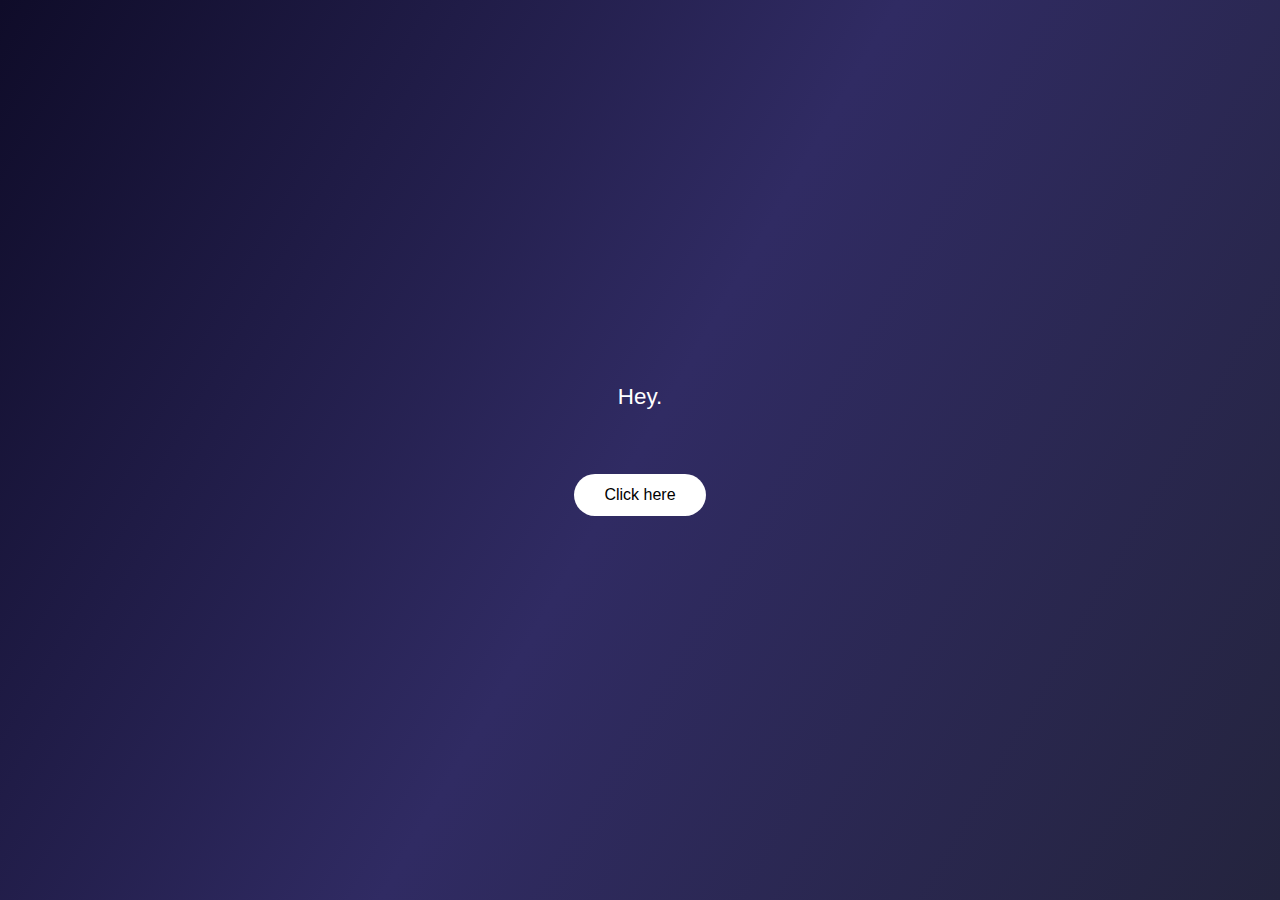
<file: index.html>
<!DOCTYPE html>
<html lang="en">
<head>
    <meta charset="UTF-8">
    <meta name="viewport" content="width=device-width, initial-scale=1.0">
    <title>Wait.</title>
    <link rel="stylesheet" href="style.css">
</head>
<body class="intro">

    <div class="intro-content">
        <p id="typingText"></p>
        <button id="enterBtn" onclick="goNext()">Click here</button>
    </div>

    <script src="script.js"></script>
</body>
</html>
</file>
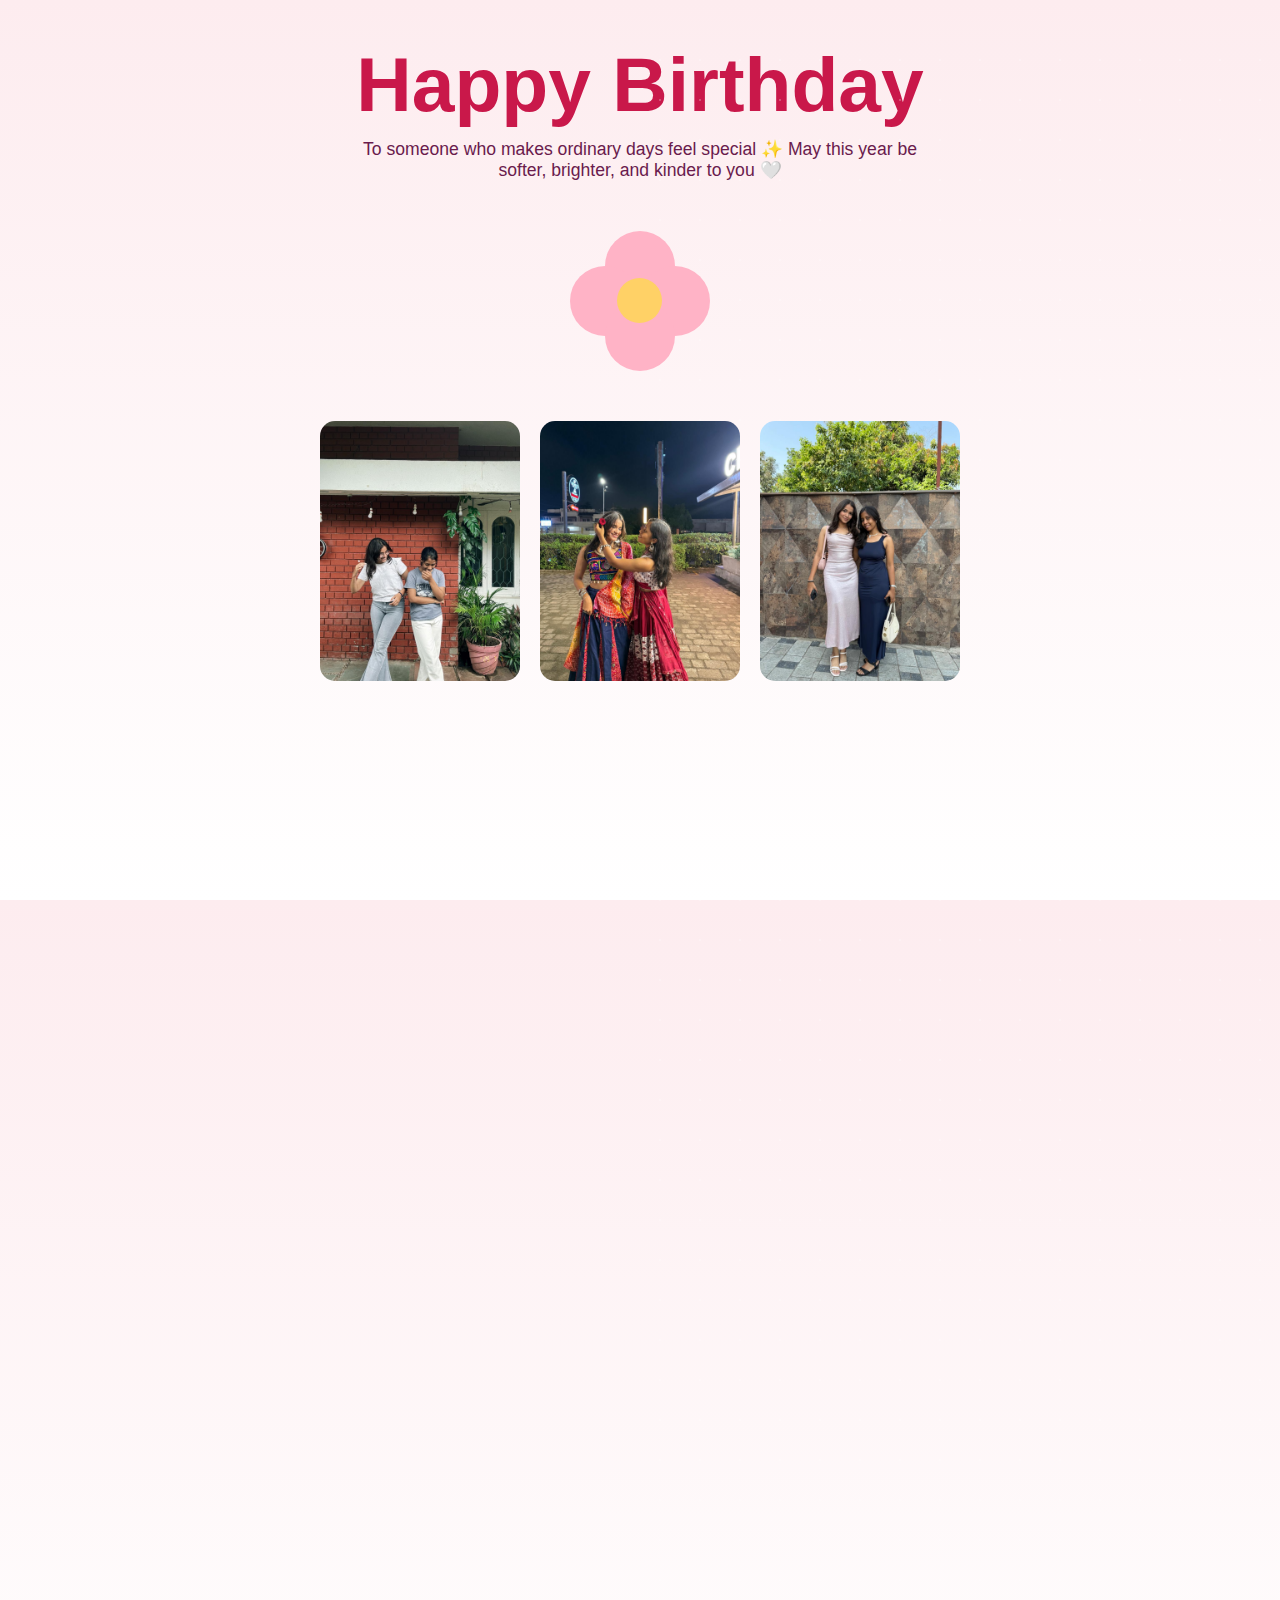
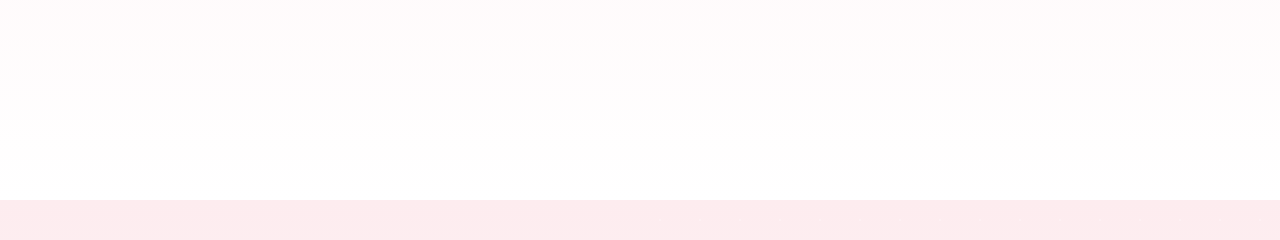
<file: surprise.html>
<!DOCTYPE html>
<html lang="en">
<head>
    <meta charset="UTF-8">
    <meta name="viewport" content="width=device-width, initial-scale=1.0">
    <title>Happy Birthday 🎂</title>
    <link rel="stylesheet" href="style.css">
</head>
<body class="surprise">

    <!-- Sparkles -->
    <div class="particles"></div>

    <h1 class="birthday-title">Happy Birthday</h1>
    <p class="subtitle">
        To someone who makes ordinary days feel special ✨  
        May this year be softer, brighter, and kinder to you 🤍
    </p>

    <!-- Flower -->
    <div class="flower">
        <span></span><span></span><span></span><span></span>
        <div class="core"></div>
    </div>

    <!-- Cards -->
    <div class="cards">
        <div class="card">
            <div class="inner">
                <div class="front">
                    <img src="images/img1.jpeg">
                </div>
                <div class="back">
                    Pretty face. Zero thoughts detected.
                </div>
            </div>
        </div>

        <div class="card">
            <div class="inner">
                <div class="front">
                    <img src="images/img2.jpeg">
                </div>
                <div class="back">
                    Looks calm. Causes chaos.
                </div>
            </div>
        </div>

        <div class="card">
            <div class="inner">
                <div class="front">
                    <img src="images/img3.jpeg">
                </div>
                <div class="back">
                    A walking “don’t judge me” warning.
                </div>
            </div>
        </div>
    </div>

</body>
</html>
</file>
<file: style.css>
* {
    margin: 0;
    padding: 0;
    box-sizing: border-box;
    font-family: 'Poppins', sans-serif;
}

/* INTRO PAGE */
.intro {
    height: 100vh;
    background: linear-gradient(120deg, #0f0c29, #302b63, #24243e);
    display: flex;
    align-items: center;
    justify-content: center;
    color: white;
}

.intro-content {
    text-align: center;
    max-width: 90%;
}

#typingText {
    font-size: 1.4rem;
    min-height: 60px;
    margin-bottom: 30px;
}

#enterBtn {
    padding: 12px 30px;
    border-radius: 50px;
    border: none;
    background: white;
    color: black;
    font-size: 1rem;
    cursor: pointer;
    transition: transform 0.4s ease;
}

/* SURPRISE PAGE */
.surprise {
    min-height: 100vh;
    background: linear-gradient(to bottom, #fdecef, #ffffff);
    text-align: center;
    padding: 40px 20px;
    position: relative;
    overflow: hidden;
}

/* BIRTHDAY TEXT */
.birthday-title {
    font-size: clamp(3rem, 6vw, 5rem);
    color: #c9184a;
    margin-bottom: 10px;
}

.subtitle {
    font-size: 1.1rem;
    max-width: 600px;
    margin: auto;
    color: #6a1b4d;
}

/* FLOWER */
.flower {
    width: 140px;
    height: 140px;
    margin: 50px auto;
    position: relative;
    animation: bloom 2s ease;
}

.flower span {
    position: absolute;
    width: 70px;
    height: 70px;
    background: #ffb3c6;
    border-radius: 50%;
}

.flower span:nth-child(1){top:0;left:35px;}
.flower span:nth-child(2){left:0;top:35px;}
.flower span:nth-child(3){right:0;top:35px;}
.flower span:nth-child(4){bottom:0;left:35px;}

.core {
    width: 45px;
    height: 45px;
    background: #ffd166;
    border-radius: 50%;
    position: absolute;
    top: 47px;
    left: 47px;
}

@keyframes bloom {
    from { transform: scale(0); }
    to { transform: scale(1); }
}

/* FLASHCARDS */
.cards {
    display: flex;
    justify-content: center;
    gap: 20px;
    flex-wrap: wrap;
    margin-top: 30px;
}

.card {
    width: 200px;
    height: 260px;
    perspective: 1000px;
}

.inner {
    width: 100%;
    height: 100%;
    transition: transform 0.8s;
    transform-style: preserve-3d;
}

.card:hover .inner {
    transform: rotateY(180deg);
}

.front, .back {
    position: absolute;
    width: 100%;
    height: 100%;
    backface-visibility: hidden;
    border-radius: 15px;
}

.front img {
    width: 100%;
    height: 100%;
    object-fit: cover;
    border-radius: 15px;
}

.back {
    background: #ff758f;
    color: white;
    display: flex;
    align-items: center;
    justify-content: center;
    padding: 15px;
    transform: rotateY(180deg);
    font-size: 0.95rem;
}

/* REALISTIC SPARKLES */
.particles::before {
    content: "";
    position: absolute;
    width: 200%;
    height: 200%;
    background-image:
        radial-gradient(circle, rgba(255,255,255,0.6) 1px, transparent 1px);
    background-size: 40px 40px;
    animation: drift 30s linear infinite;
    opacity: 0.4;
}

@keyframes drift {
    from { transform: translate(0,0); }
    to { transform: translate(-200px,-200px); }
}
</file>
